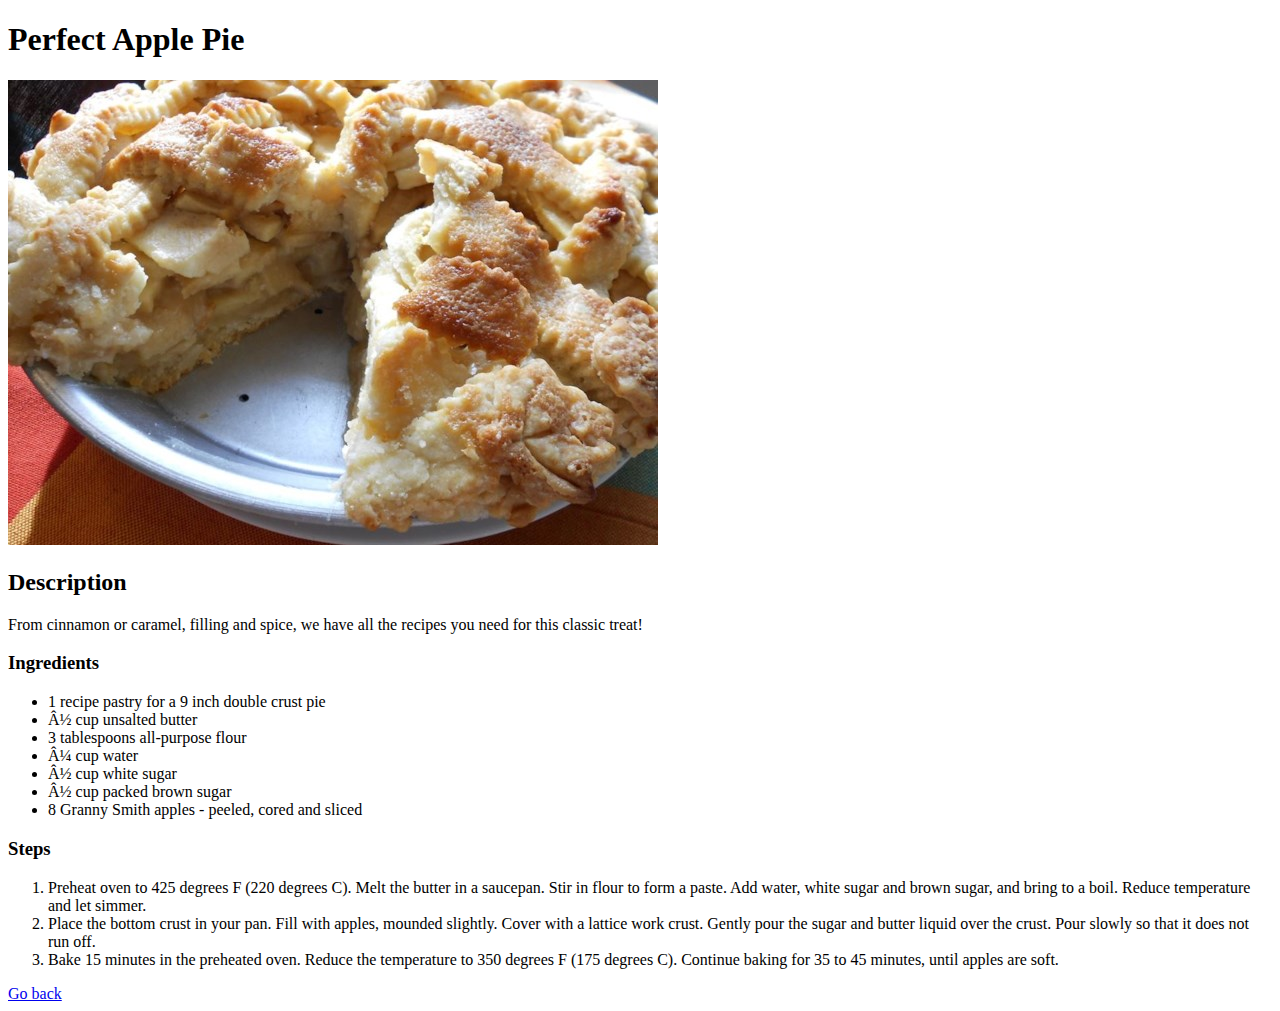
<file: recipes/Applepie.html>
<!DOCTYPE html>
<html>
    <head>
        <meta charset="UTC-8">
        <title>Apple pie?</title>
        
    </head>
    <body>
        <h1>Perfect Apple Pie</h1>
        <img src="../images/Apple.jpeg" alt="Apple pie pic">
    <h2>Description</h2>
    <p>From cinnamon or caramel, filling and spice, we have all the recipes you need for this classic treat!
    </p>
    <h3>Ingredients</h3>
    <ul>
        <li>1 recipe pastry for a 9 inch double crust pie  </li>
        <li>½ cup unsalted butter </li>
        <li>3 tablespoons all-purpose flour  </li>
        <li>¼ cup water </li>
        <li>½ cup white sugar </li>
        <li>½ cup packed brown sugar </li>
        <li>8 Granny Smith apples - peeled, cored and sliced </li>
    </ul>
    <h3>Steps</h3>
    <ol>
        <li>Preheat oven to 425 degrees F (220 degrees C). Melt the butter in a saucepan. Stir in flour to form a paste. Add water, white sugar and brown sugar, and bring to a boil. Reduce temperature and let simmer.
        </li>
        <li>Place the bottom crust in your pan. Fill with apples, mounded slightly. Cover with a lattice work crust. Gently pour the sugar and butter liquid over the crust. Pour slowly so that it does not run off.</li>
  <li>Bake 15 minutes in the preheated oven. Reduce the temperature to 350 degrees F (175 degrees C). Continue baking for 35 to 45 minutes, until apples are soft.</li>
    </ol>
    <a href="../index.html">Go back</a>

    </body>
</html>
</file>
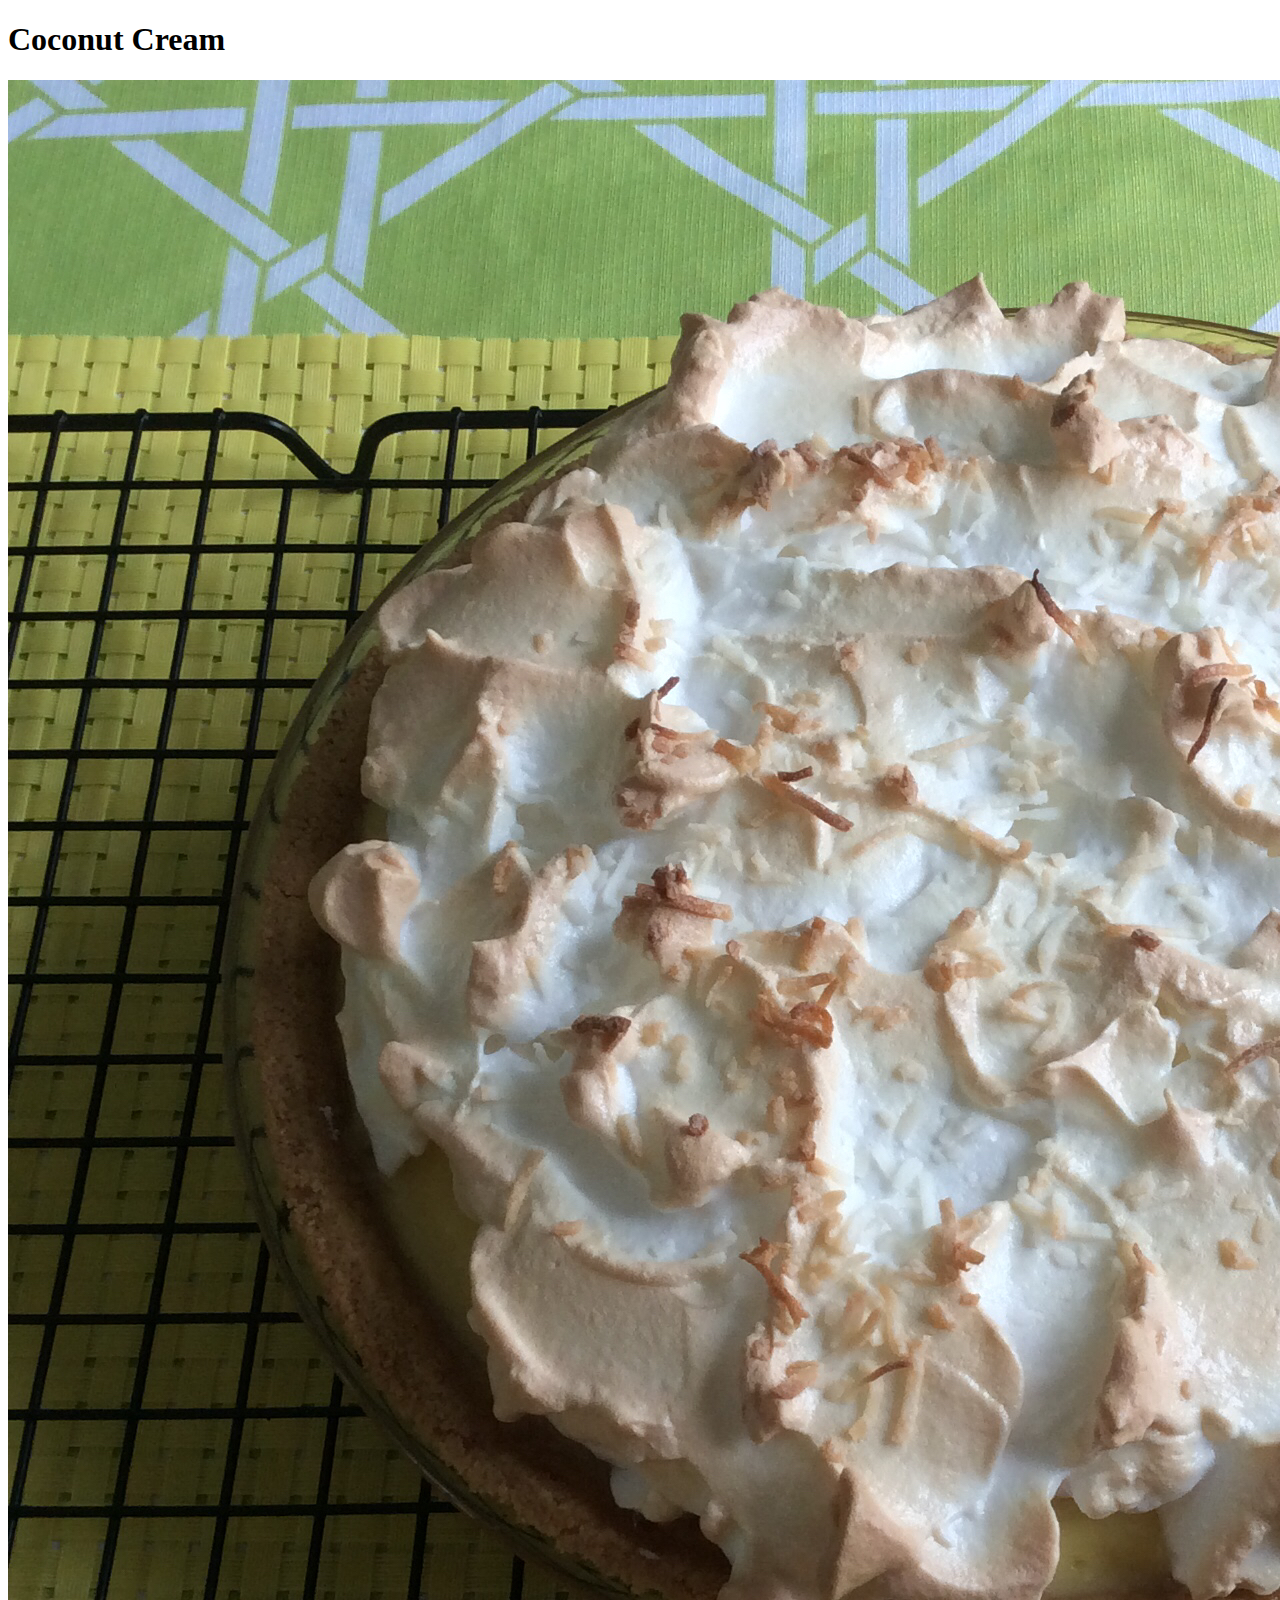
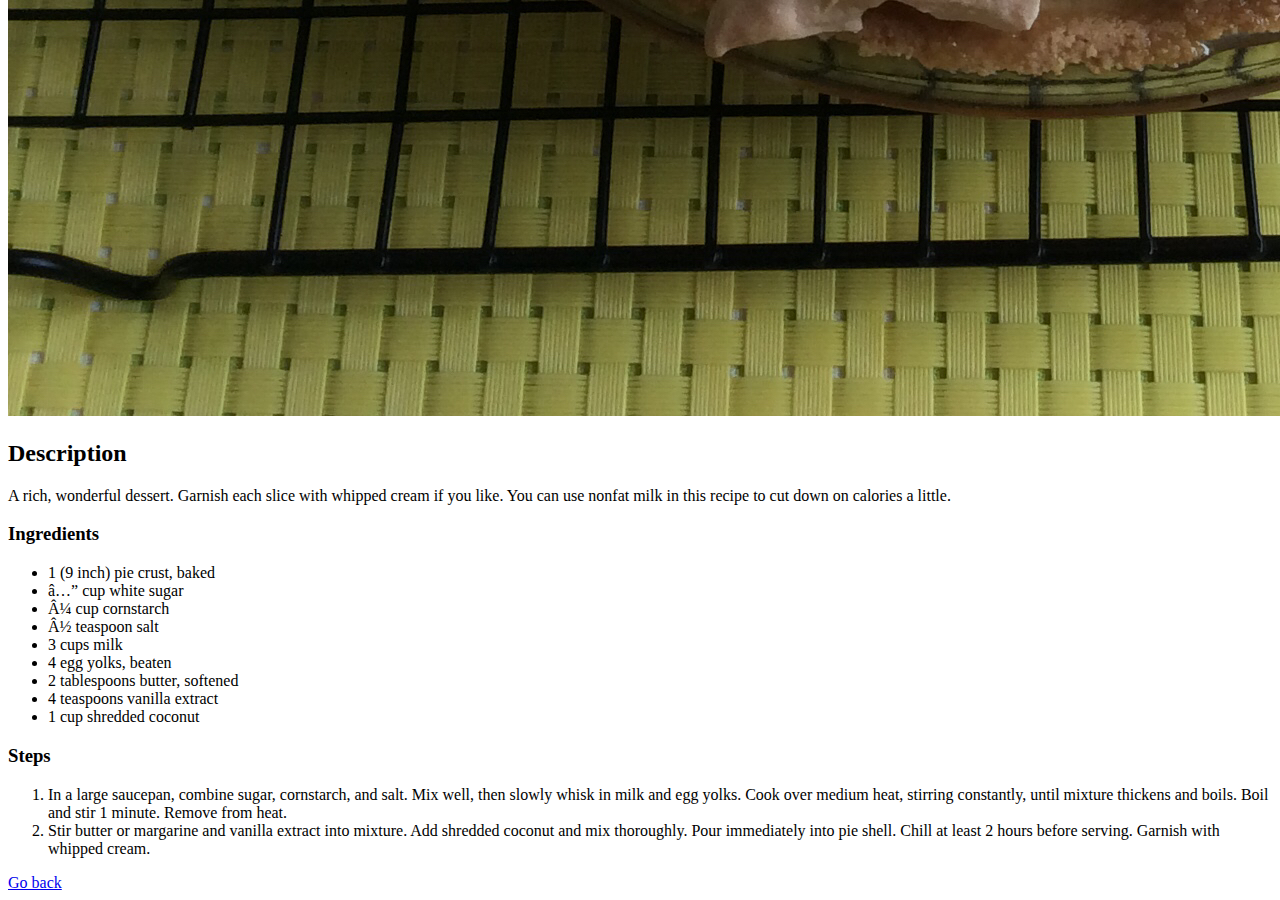
<file: recipes/CoconutPie.html>
<!DOCTYPE html>
<html>
    <head>
        <meta charset="UTC-8">
        <title>Coco-nut</title>
        
    </head>
    <body>
        <h1>Coconut Cream</h1>
        <img src="../images/Coco.jpeg" alt="Coconut pie pic">
    <h2>Description</h2>
    <p>A rich, wonderful dessert. Garnish each slice with whipped cream if you like. You can use nonfat milk in this recipe to cut down on calories a little. 
    </p>
    <h3>Ingredients</h3>
    <ul>
        <li>1 (9 inch) pie crust, baked </li>
        <li>⅔ cup white sugar </li>
        <li>¼ cup cornstarch </li>
        <li>½ teaspoon salt </li>
        <li>3 cups milk </li>
        <li>4 egg yolks, beaten </li>
        <li>2 tablespoons butter, softened </li>
        <li>4 teaspoons vanilla extract </li>
        <li>1 cup shredded coconut </li>
    </ul>
    <h3>Steps</h3>
    <ol>
        <li>In a large saucepan, combine sugar, cornstarch, and salt. Mix well, then slowly whisk in milk and egg yolks. Cook over medium heat, stirring constantly, until mixture thickens and boils. Boil and stir 1 minute. Remove from heat.</li>
    <li>Stir butter or margarine and vanilla extract into mixture. Add shredded coconut and mix thoroughly. Pour immediately into pie shell. Chill at least 2 hours before serving. Garnish with whipped cream.</li>
    </ol>
    <a href="../index.html">Go back</a>

    </body>
</html>
</file>
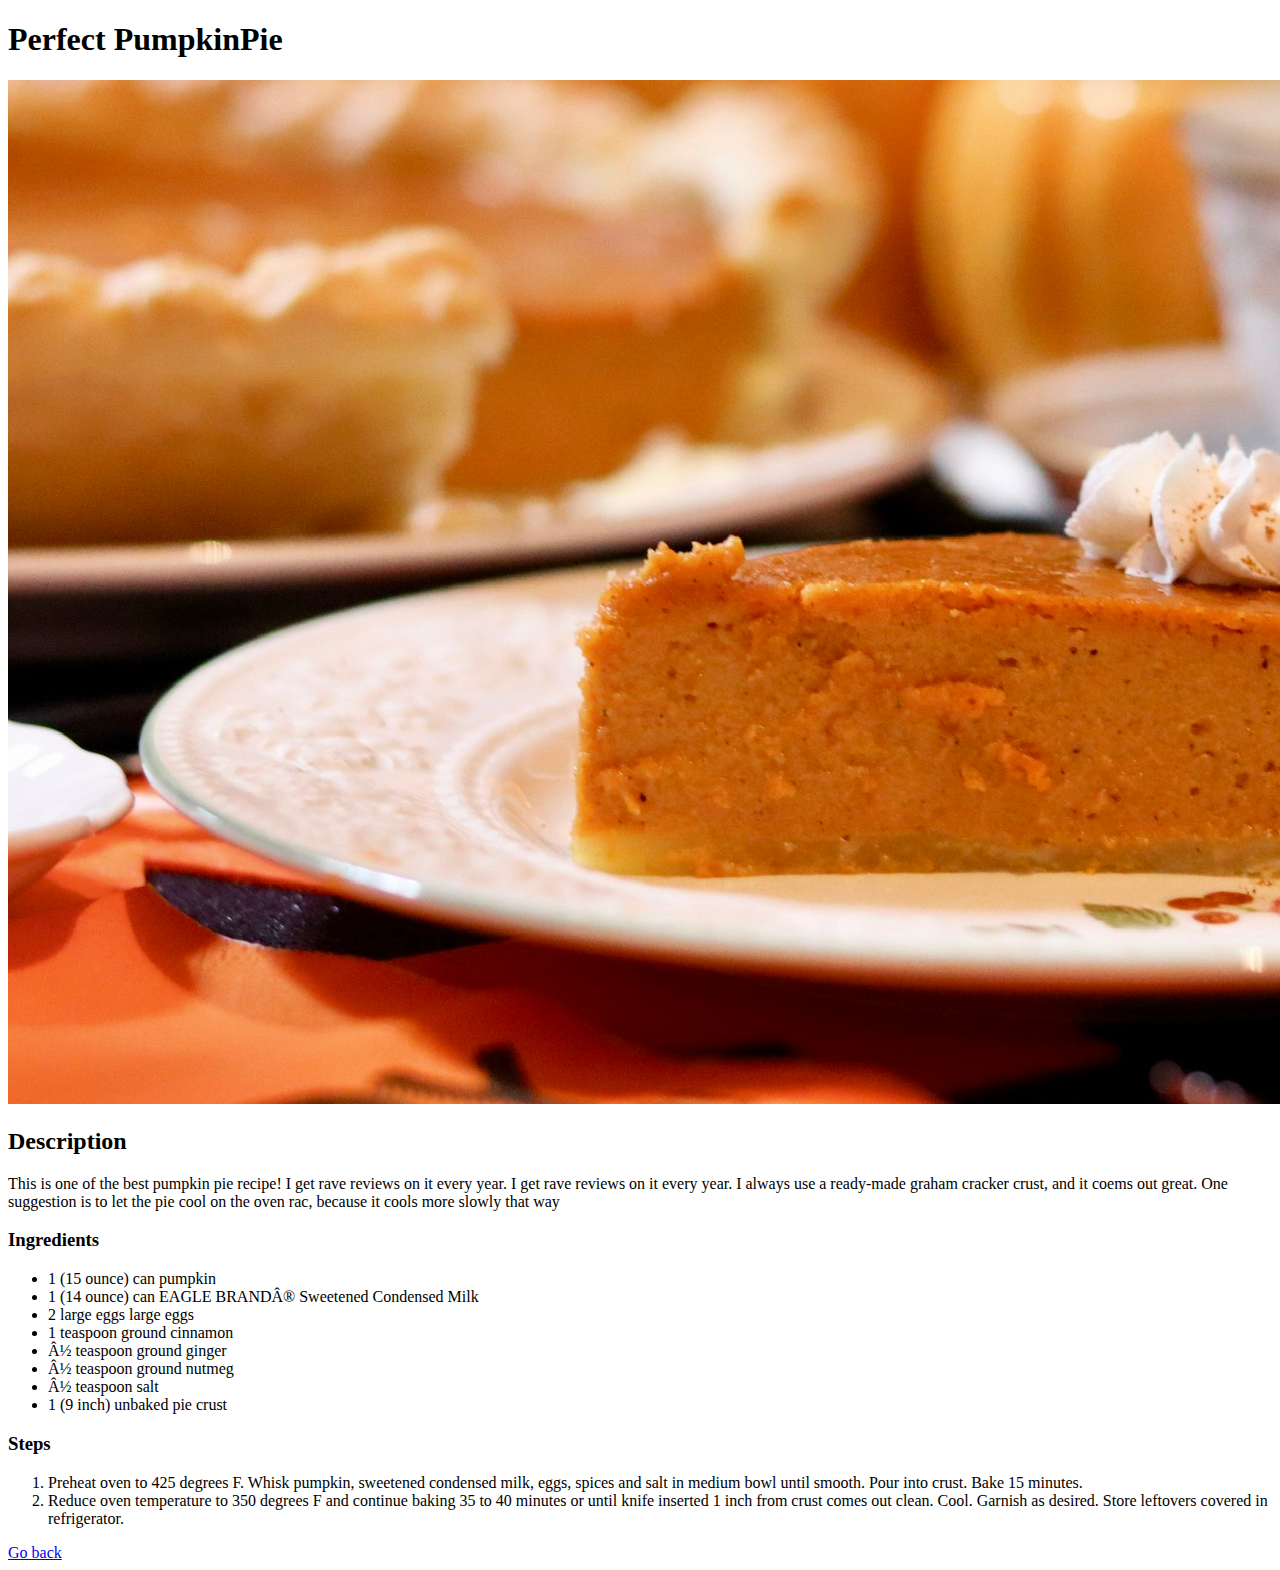
<file: recipes/PumpkinPie.html>
<!DOCTYPE html>
<html>
    <head>
        <meta charset="UTC-8">
        <title>Pump-kin</title>
        
    </head>
    <body>
        <h1>Perfect PumpkinPie</h1>
        <img src="../images/Pumpkin.jpg" alt="pumpkink pic">
    <h2>Description</h2>
    <p>This is one of the best pumpkin pie recipe! I get rave reviews on it every year.
        I get rave reviews on it every year. I always use a ready-made graham cracker crust, 
        and it coems out great. One suggestion is to let the pie cool on the oven rac, 
        because it cools more slowly that way
    </p>
    <h3>Ingredients</h3>
    <ul>
        <li>1 (15 ounce) can pumpkin </li>
        <li>1 (14 ounce) can EAGLE BRAND® Sweetened Condensed Milk </li>
        <li>2 large eggs large eggs </li>
        <li>1 teaspoon ground cinnamon</li>
        <li>½ teaspoon ground ginger </li>
        <li>½ teaspoon ground nutmeg </li>
        <li>½ teaspoon salt</li>
        <li>1 (9 inch) unbaked pie crust </li>
    </ul>
    <h3>Steps</h3>
    <ol>
        <li>Preheat oven to 425 degrees F. Whisk pumpkin, sweetened condensed milk, eggs, spices and salt in medium bowl until smooth. Pour into crust. Bake 15 minutes.
        </li>
        <li>Reduce oven temperature to 350 degrees F and continue baking 35 to 40 minutes or until knife inserted 1 inch from crust comes out clean. Cool. Garnish as desired. Store leftovers covered in refrigerator.</li>
    </ol>
<a href="../index.html">Go back</a>
    </body>
</html>
</file>
